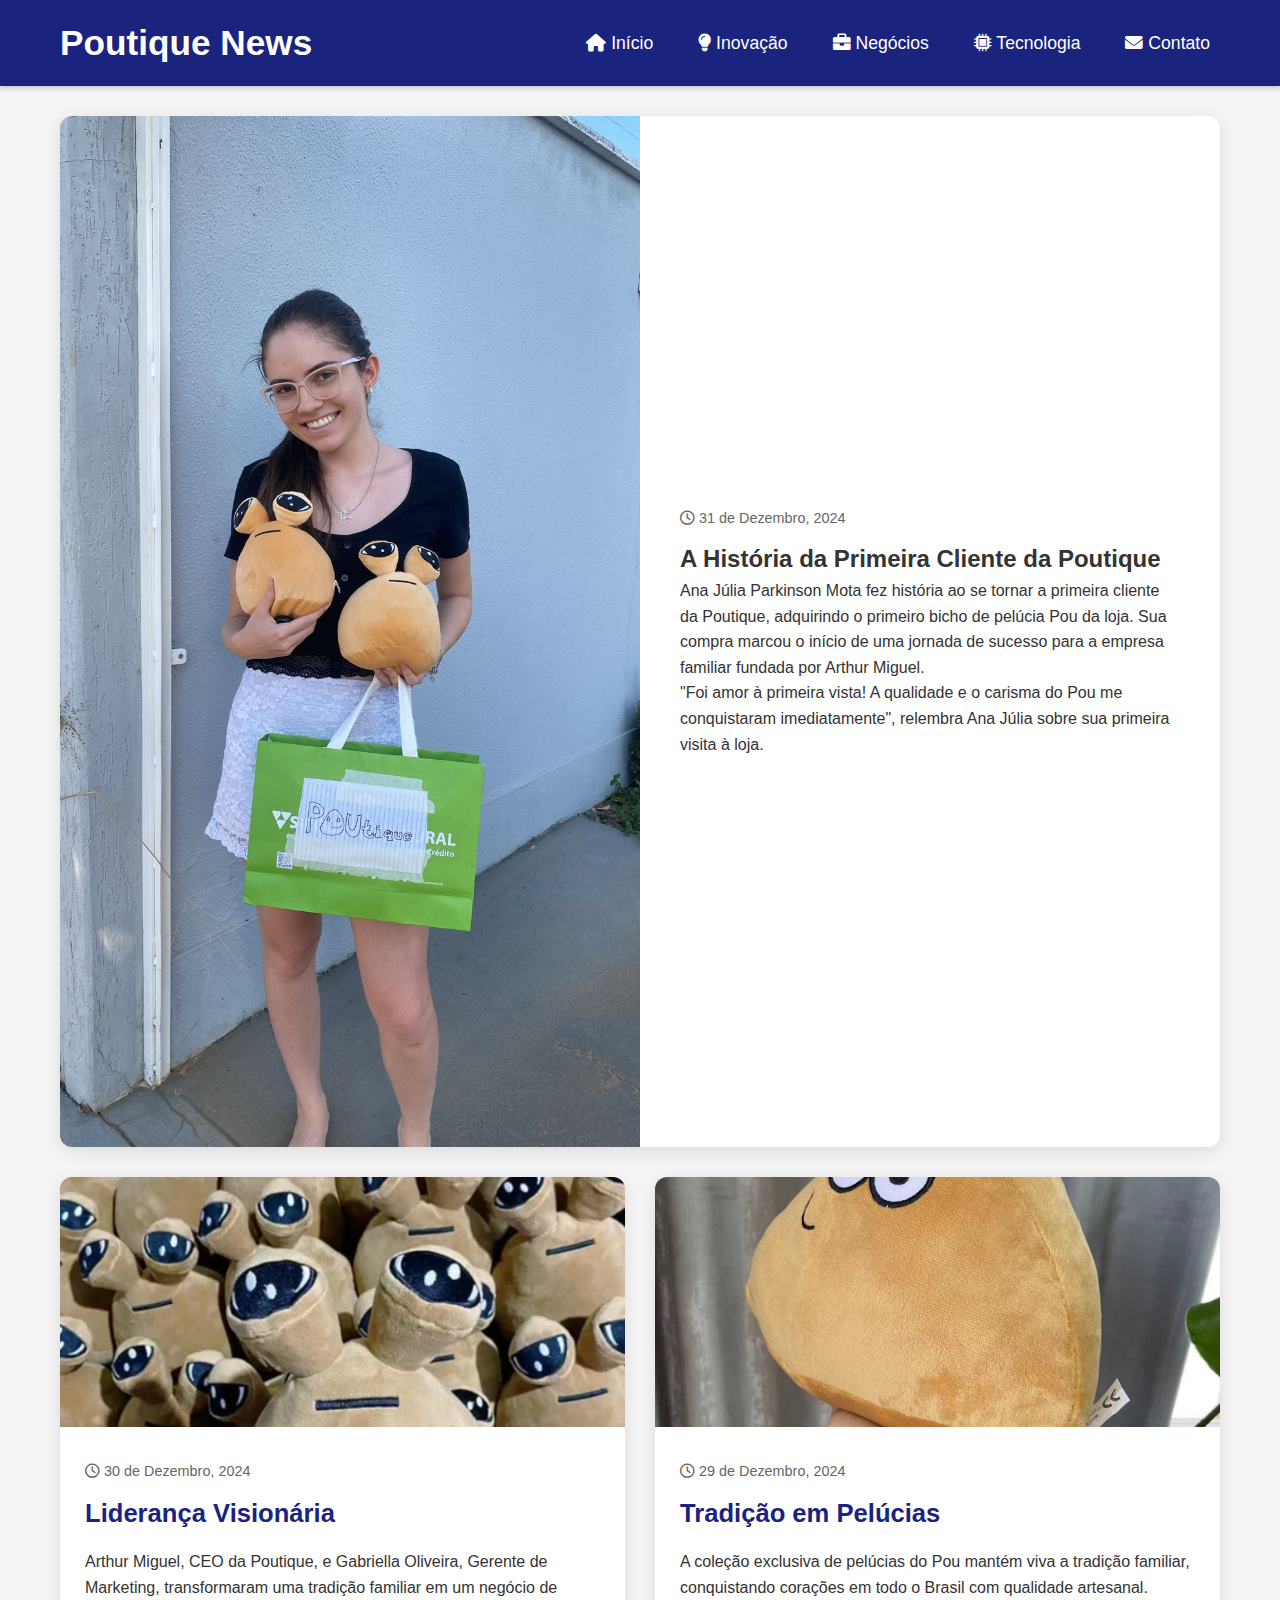
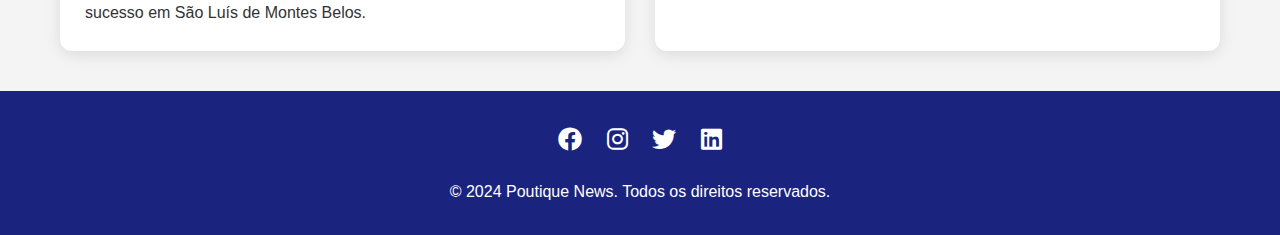
<file: index.html>
<!DOCTYPE html>
<html lang="pt-BR">

<head>
    <meta charset="UTF-8">
    <meta name="viewport" content="width=device-width, initial-scale=1.0">
    <title>Poutique News</title>
    <link rel="stylesheet" href="https://cdnjs.cloudflare.com/ajax/libs/font-awesome/6.0.0/css/all.min.css">
    <link rel="stylesheet" href="styles/main.css">
</head>

<body>
    <header class="main-header">
        <div class="header-container">
            <div class="logo">
                <h1>Poutique News</h1>
            </div>
            <nav class="main-nav">
                <a href="index.html"><i class="fas fa-home"></i> Início</a>
                <a href="pages/inovacao/"><i class="fas fa-lightbulb"></i> Inovação</a>
                <a href="pages/negocios/"><i class="fas fa-briefcase"></i> Negócios</a>
                <a href="pages/tecnologia/"><i class="fas fa-microchip"></i> Tecnologia</a>
                <a href="pages/contato/"><i class="fas fa-envelope"></i> Contato</a>
            </nav>
        </div>
    </header>

    <main class="content-wrapper">
        <section class="featured-news">
            <article class="news-highlight">
                <img src="assets/images/news1.jpg" alt="Ana Júlia Parkinson - Primeira Cliente">
                <div class="highlight-content">
                    <div class="timestamp">
                        <i class="far fa-clock"></i> 31 de Dezembro, 2024
                    </div>
                    <h2>A História da Primeira Cliente da Poutique</h2>
                    <p>Ana Júlia Parkinson Mota fez história ao se tornar a primeira cliente da Poutique,
                        adquirindo o primeiro bicho de pelúcia Pou da loja. Sua compra marcou o início de uma
                        jornada de sucesso para a empresa familiar fundada por Arthur Miguel.</p>
                    <p>"Foi amor à primeira vista! A qualidade e o carisma do Pou me conquistaram imediatamente",
                        relembra Ana Júlia sobre sua primeira visita à loja.</p>
                </div>
            </article>
        </section>

        <section class="news-grid">
            <article class="news-card">
                <img src="assets/images/news2.png" alt="Equipe Poutique">
                <div class="card-content">
                    <div class="timestamp">
                        <i class="far fa-clock"></i> 30 de Dezembro, 2024
                    </div>
                    <h2>Liderança Visionária</h2>
                    <p>Arthur Miguel, CEO da Poutique, e Gabriella Oliveira, Gerente de Marketing,
                        transformaram uma tradição familiar em um negócio de sucesso em São Luís de Montes Belos.</p>
                </div>
            </article>

            <article class="news-card">
                <img src="assets/images/news3.jpg" alt="Produtos Poutique">
                <div class="card-content">
                    <div class="timestamp">
                        <i class="far fa-clock"></i> 29 de Dezembro, 2024
                    </div>
                    <h2>Tradição em Pelúcias</h2>
                    <p>A coleção exclusiva de pelúcias do Pou mantém viva a tradição familiar,
                        conquistando corações em todo o Brasil com qualidade artesanal.</p>
                </div>
            </article>
        </section>
    </main>

    <footer class="main-footer">
        <div class="footer-content">
            <div class="social-links">
                <a href="https://facebook.com" target="_blank"><i class="fab fa-facebook"></i></a>
                <a href="https://instagram.com" target="_blank"><i class="fab fa-instagram"></i></a>
                <a href="https://x.com" target="_blank"><i class="fab fa-twitter"></i></a>
                <a href="https://linkedin.com" target="_blank"><i class="fab fa-linkedin"></i></a>
            </div>
            <p>&copy; 2024 Poutique News. Todos os direitos reservados.</p>
        </div>
    </footer>
</body>

</html>
</file>
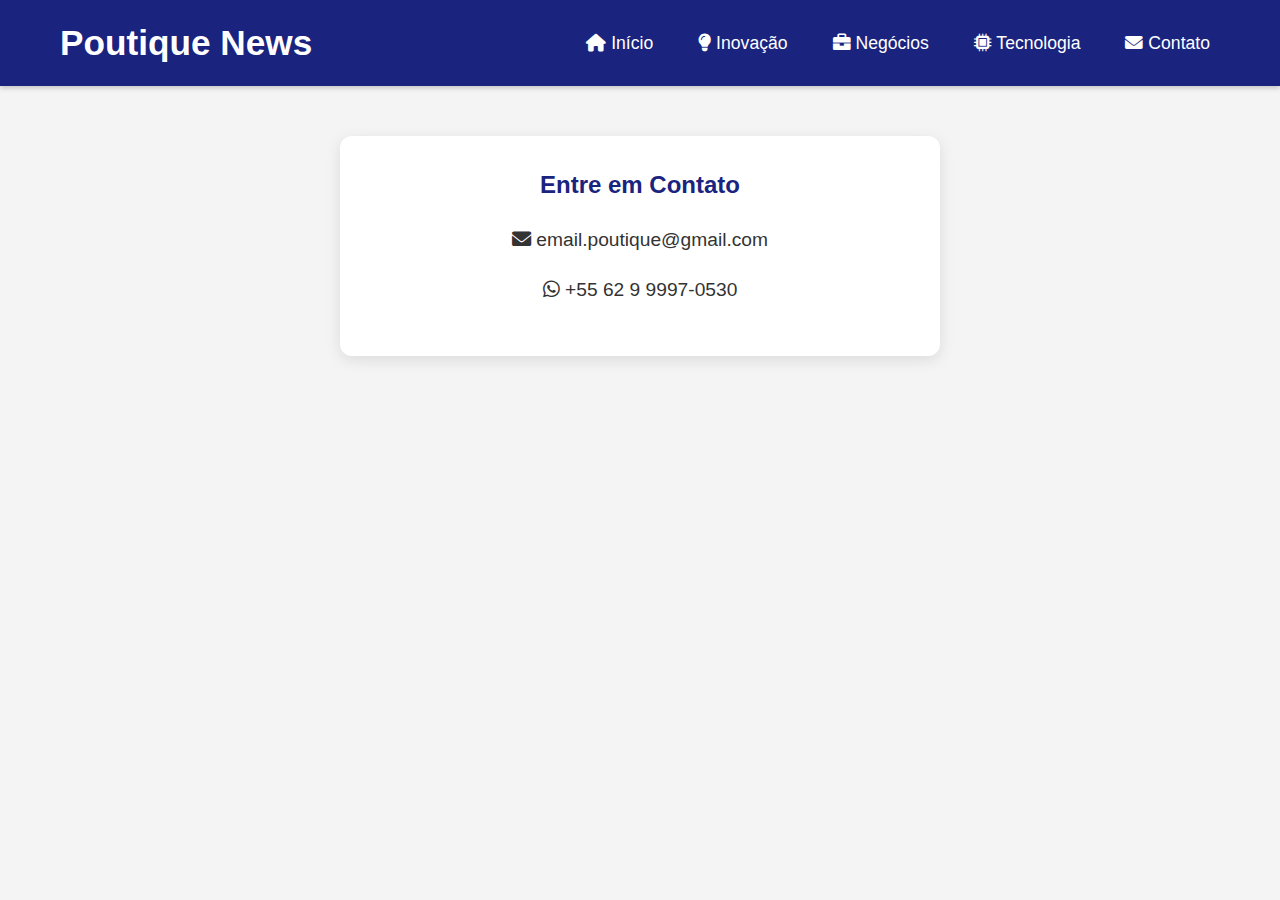
<file: pages/contato/index.html>
<!-- pages/contato/index.html -->
<!DOCTYPE html>
<html lang="pt-BR">

<head>
    <meta charset="UTF-8">
    <meta name="viewport" content="width=device-width, initial-scale=1.0">
    <title>Contato - Poutique News</title>
    <link rel="stylesheet" href="https://cdnjs.cloudflare.com/ajax/libs/font-awesome/6.0.0/css/all.min.css">
    <link rel="stylesheet" href="../../styles/main.css">
</head>

<body>
    <header class="main-header">
        <div class="header-container">
            <div class="logo">
                <h1>Poutique News</h1>
            </div>
            <nav class="main-nav">
                <a href="../../index.html"><i class="fas fa-home"></i> Início</a>
                <a href="../inovacao/"><i class="fas fa-lightbulb"></i> Inovação</a>
                <a href="../negocios/"><i class="fas fa-briefcase"></i> Negócios</a>
                <a href="../tecnologia/"><i class="fas fa-microchip"></i> Tecnologia</a>
                <a href="../contato/"><i class="fas fa-envelope"></i> Contato</a>
            </nav>
        </div>
    </header>

    <main class="content-wrapper">
        <div class="contact-container">
            <div class="contact-info">
                <h2>Entre em Contato</h2>
                <p><i class="fas fa-envelope"></i> email.poutique@gmail.com</p>
                <p><i class="fab fa-whatsapp"></i> +55 62 9 9997-0530</p>
            </div>
        </div>
    </main>
</body>

</html>
</file>
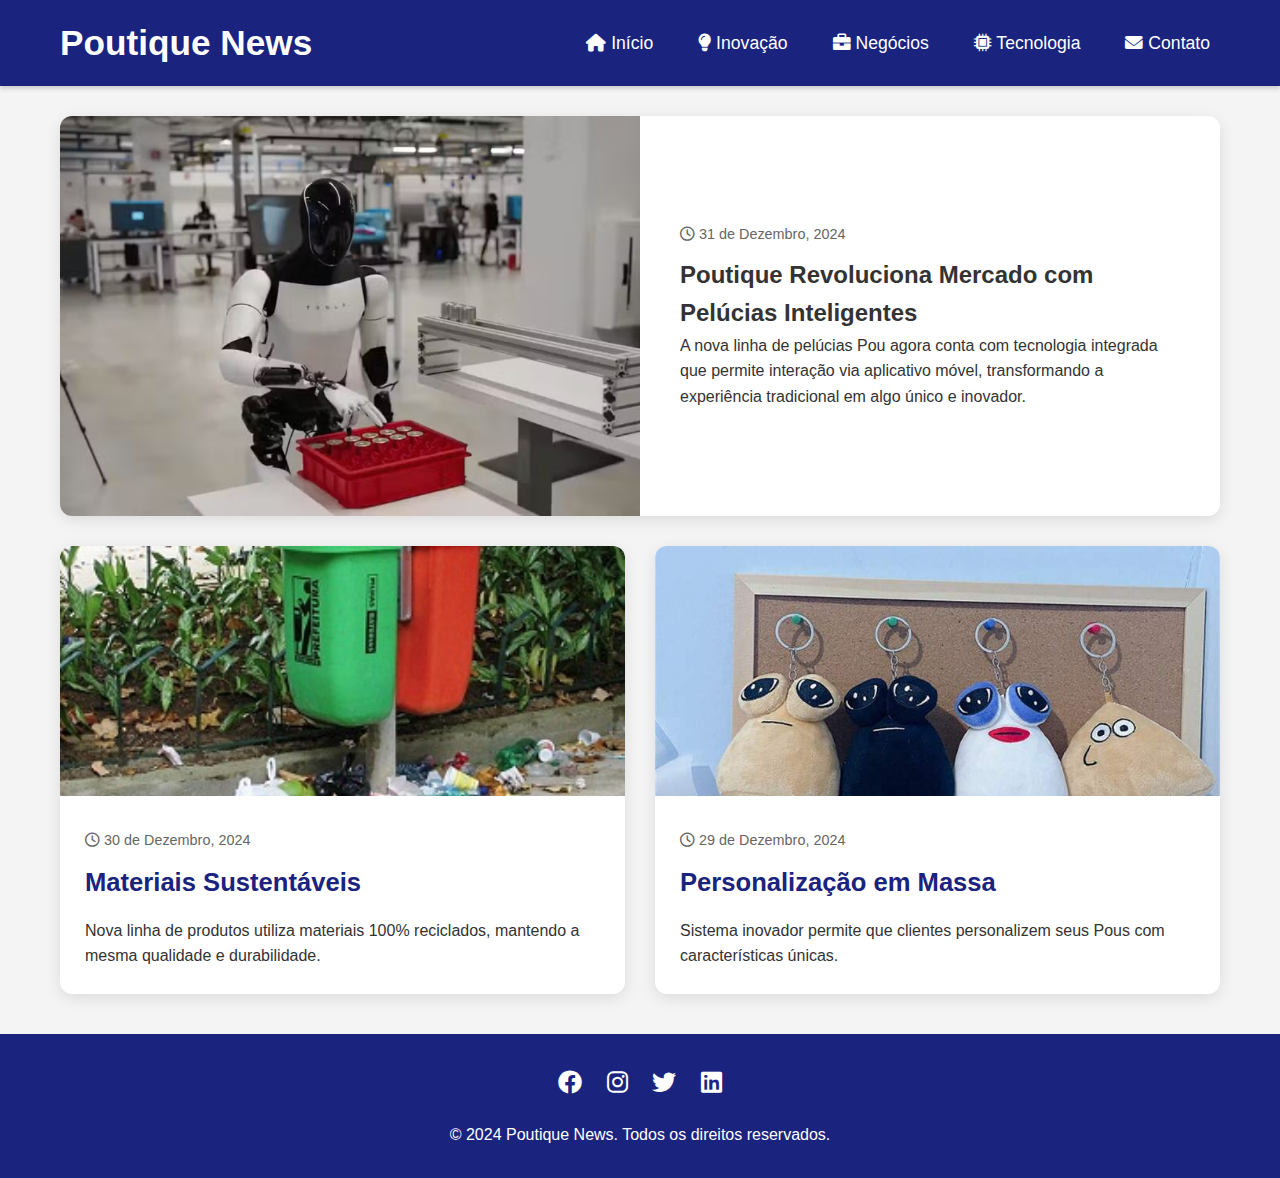
<file: pages/inovacao/index.html>
<!DOCTYPE html>
<html lang="pt-BR">

<head>
    <meta charset="UTF-8">
    <meta name="viewport" content="width=device-width, initial-scale=1.0">
    <title>Inovação - Poutique News</title>
    <link rel="stylesheet" href="https://cdnjs.cloudflare.com/ajax/libs/font-awesome/6.0.0/css/all.min.css">
    <link rel="stylesheet" href="../../styles/main.css">
</head>

<body>
    <header class="main-header">
        <div class="header-container">
            <div class="logo">
                <h1>Poutique News</h1>
            </div>
            <nav class="main-nav">
                <a href="../../index.html"><i class="fas fa-home"></i> Início</a>
                <a href="../inovacao/"><i class="fas fa-lightbulb"></i> Inovação</a>
                <a href="../negocios/"><i class="fas fa-briefcase"></i> Negócios</a>
                <a href="../tecnologia/"><i class="fas fa-microchip"></i> Tecnologia</a>
                <a href="../contato/"><i class="fas fa-envelope"></i> Contato</a>
            </nav>
        </div>
    </header>

    <main class="content-wrapper">
        <section class="featured-news">
            <article class="news-highlight">
                <img src="../../assets/images/news6.avif" alt="Inovação Poutique">
                <div class="highlight-content">
                    <div class="timestamp">
                        <i class="far fa-clock"></i> 31 de Dezembro, 2024
                    </div>
                    <h2>Poutique Revoluciona Mercado com Pelúcias Inteligentes</h2>
                    <p>A nova linha de pelúcias Pou agora conta com tecnologia integrada que permite interação via
                        aplicativo móvel, transformando a experiência tradicional em algo único e inovador.</p>
                </div>
            </article>
        </section>

        <section class="news-grid">
            <article class="news-card">
                <img src="../../assets/images/news4.jpg" alt="Sustentabilidade">
                <div class="card-content">
                    <div class="timestamp">
                        <i class="far fa-clock"></i> 30 de Dezembro, 2024
                    </div>
                    <h2>Materiais Sustentáveis</h2>
                    <p>Nova linha de produtos utiliza materiais 100% reciclados, mantendo a mesma qualidade e
                        durabilidade.</p>
                </div>
            </article>

            <article class="news-card">
                <img src="../../assets/images/news5.jpg" alt="Personalização">
                <div class="card-content">
                    <div class="timestamp">
                        <i class="far fa-clock"></i> 29 de Dezembro, 2024
                    </div>
                    <h2>Personalização em Massa</h2>
                    <p>Sistema inovador permite que clientes personalizem seus Pous com características únicas.</p>
                </div>
            </article>
        </section>
    </main>

    <footer class="main-footer">
        <div class="footer-content">
            <div class="social-links">
                <a href="https://facebook.com" target="_blank"><i class="fab fa-facebook"></i></a>
                <a href="https://instagram.com" target="_blank"><i class="fab fa-instagram"></i></a>
                <a href="https://x.com" target="_blank"><i class="fab fa-twitter"></i></a>
                <a href="https://linkedin.com" target="_blank"><i class="fab fa-linkedin"></i></a>
            </div>
            <p>&copy; 2024 Poutique News. Todos os direitos reservados.</p>
        </div>
    </footer>
</body>

</html>
</file>
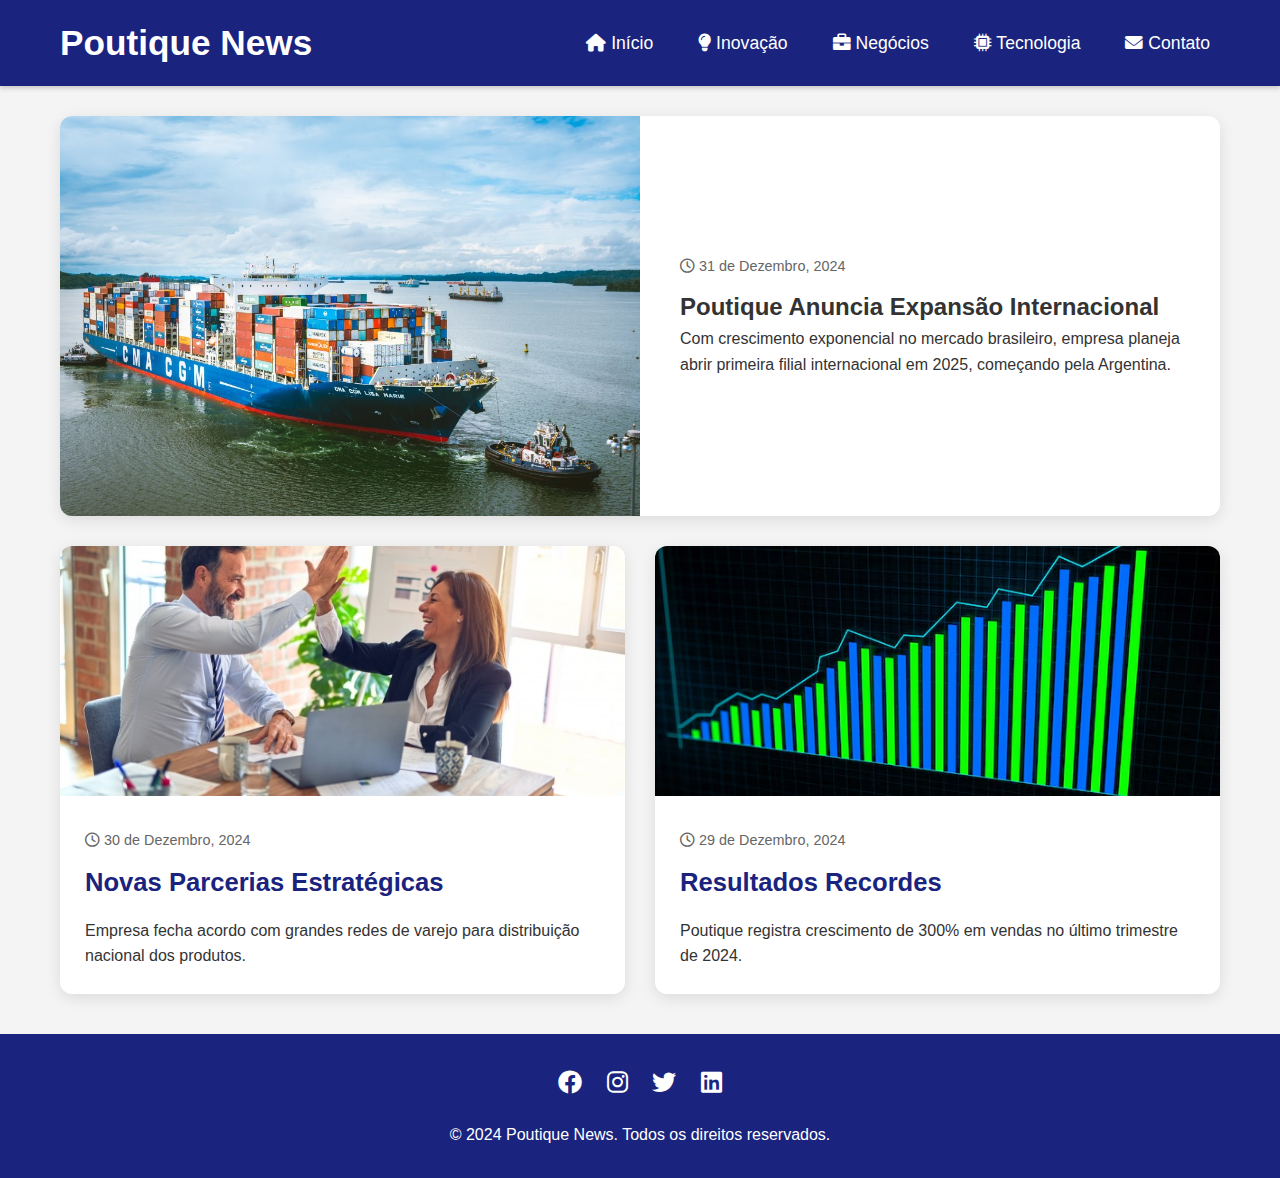
<file: pages/negocios/index.html>
<!DOCTYPE html>
<html lang="pt-BR">

<head>
    <meta charset="UTF-8">
    <meta name="viewport" content="width=device-width, initial-scale=1.0">
    <title>Negócios - Poutique News</title>
    <link rel="stylesheet" href="https://cdnjs.cloudflare.com/ajax/libs/font-awesome/6.0.0/css/all.min.css">
    <link rel="stylesheet" href="../../styles/main.css">
</head>

<body>
    <header class="main-header">
        <div class="header-container">
            <div class="logo">
                <h1>Poutique News</h1>
            </div>
            <nav class="main-nav">
                <a href="../../index.html"><i class="fas fa-home"></i> Início</a>
                <a href="../inovacao/"><i class="fas fa-lightbulb"></i> Inovação</a>
                <a href="../negocios/"><i class="fas fa-briefcase"></i> Negócios</a>
                <a href="../tecnologia/"><i class="fas fa-microchip"></i> Tecnologia</a>
                <a href="../contato/"><i class="fas fa-envelope"></i> Contato</a>
            </nav>
        </div>
    </header>

    <main class="content-wrapper">
        <section class="featured-news">
            <article class="news-highlight">
                <img src="../../assets/images/news7.jpg" alt="Expansão Poutique">
                <div class="highlight-content">
                    <div class="timestamp">
                        <i class="far fa-clock"></i> 31 de Dezembro, 2024
                    </div>
                    <h2>Poutique Anuncia Expansão Internacional</h2>
                    <p>Com crescimento exponencial no mercado brasileiro, empresa planeja abrir primeira filial
                        internacional em 2025, começando pela Argentina.</p>
                </div>
            </article>
        </section>

        <section class="news-grid">
            <article class="news-card">
                <img src="../../assets/images/news8.jpg" alt="Parcerias">
                <div class="card-content">
                    <div class="timestamp">
                        <i class="far fa-clock"></i> 30 de Dezembro, 2024
                    </div>
                    <h2>Novas Parcerias Estratégicas</h2>
                    <p>Empresa fecha acordo com grandes redes de varejo para distribuição nacional dos produtos.</p>
                </div>
            </article>

            <article class="news-card">
                <img src="../../assets/images/news9.avif" alt="Crescimento">
                <div class="card-content">
                    <div class="timestamp">
                        <i class="far fa-clock"></i> 29 de Dezembro, 2024
                    </div>
                    <h2>Resultados Recordes</h2>
                    <p>Poutique registra crescimento de 300% em vendas no último trimestre de 2024.</p>
                </div>
            </article>
        </section>
    </main>

    <footer class="main-footer">
        <div class="footer-content">
            <div class="social-links">
                <a href="https://facebook.com" target="_blank"><i class="fab fa-facebook"></i></a>
                <a href="https://instagram.com" target="_blank"><i class="fab fa-instagram"></i></a>
                <a href="https://x.com" target="_blank"><i class="fab fa-twitter"></i></a>
                <a href="https://linkedin.com" target="_blank"><i class="fab fa-linkedin"></i></a>
            </div>
            <p>&copy; 2024 Poutique News. Todos os direitos reservados.</p>
        </div>
    </footer>
</body>

</html>
</file>
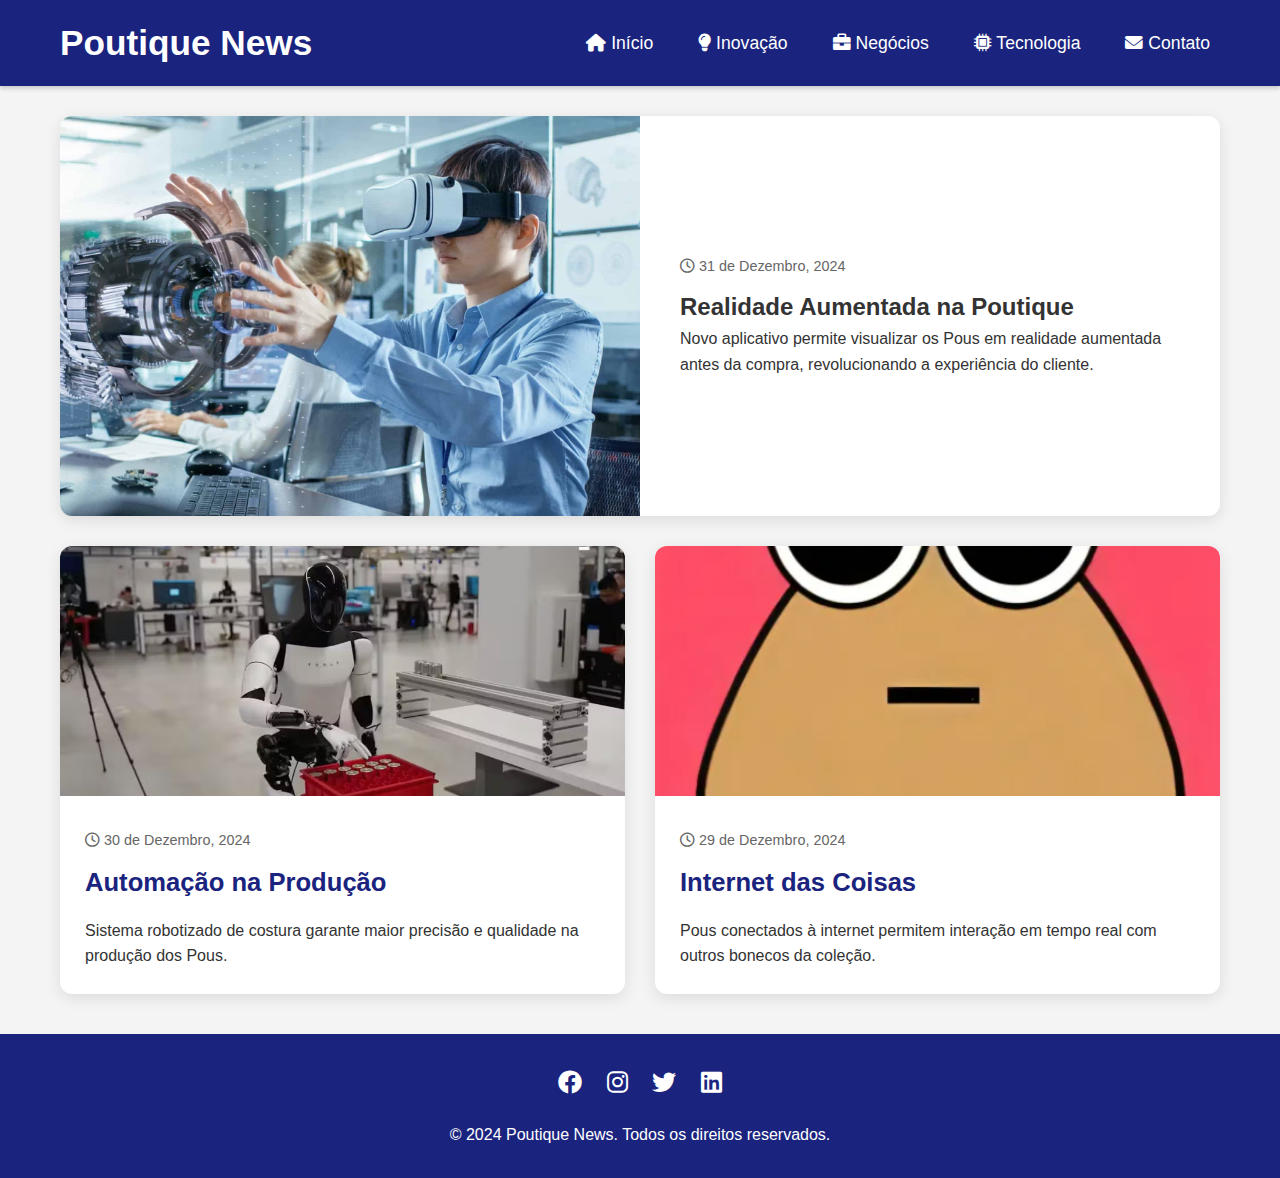
<file: pages/tecnologia/index.html>
<!DOCTYPE html>
<html lang="pt-BR">

<head>
    <meta charset="UTF-8">
    <meta name="viewport" content="width=device-width, initial-scale=1.0">
    <title>Tecnologia - Poutique News</title>
    <link rel="stylesheet" href="https://cdnjs.cloudflare.com/ajax/libs/font-awesome/6.0.0/css/all.min.css">
    <link rel="stylesheet" href="../../styles/main.css">
</head>

<body>
    <header class="main-header">
        <div class="header-container">
            <div class="logo">
                <h1>Poutique News</h1>
            </div>
            <nav class="main-nav">
                <a href="../../index.html"><i class="fas fa-home"></i> Início</a>
                <a href="../inovacao/"><i class="fas fa-lightbulb"></i> Inovação</a>
                <a href="../negocios/"><i class="fas fa-briefcase"></i> Negócios</a>
                <a href="../tecnologia/"><i class="fas fa-microchip"></i> Tecnologia</a>
                <a href="../contato/"><i class="fas fa-envelope"></i> Contato</a>
            </nav>
        </div>
    </header>

    <main class="content-wrapper">
        <section class="featured-news">
            <article class="news-highlight">
                <img src="../../assets/images/news10.jpg" alt="Tecnologia Poutique">
                <div class="highlight-content">
                    <div class="timestamp">
                        <i class="far fa-clock"></i> 31 de Dezembro, 2024
                    </div>
                    <h2>Realidade Aumentada na Poutique</h2>
                    <p>Novo aplicativo permite visualizar os Pous em realidade aumentada antes da compra, revolucionando
                        a experiência do cliente.</p>
                </div>
            </article>
        </section>

        <section class="news-grid">
            <article class="news-card">
                <img src="../../assets/images/news6.avif" alt="Automação">
                <div class="card-content">
                    <div class="timestamp">
                        <i class="far fa-clock"></i> 30 de Dezembro, 2024
                    </div>
                    <h2>Automação na Produção</h2>
                    <p>Sistema robotizado de costura garante maior precisão e qualidade na produção dos Pous.</p>
                </div>
            </article>

            <article class="news-card">
                <img src="../../assets/images/news11.png" alt="IoT">
                <div class="card-content">
                    <div class="timestamp">
                        <i class="far fa-clock"></i> 29 de Dezembro, 2024
                    </div>
                    <h2>Internet das Coisas</h2>
                    <p>Pous conectados à internet permitem interação em tempo real com outros bonecos da coleção.</p>
                </div>
            </article>
        </section>
    </main>

    <footer class="main-footer">
        <div class="footer-content">
            <div class="social-links">
                <a href="https://facebook.com" target="_blank"><i class="fab fa-facebook"></i></a>
                <a href="https://instagram.com" target="_blank"><i class="fab fa-instagram"></i></a>
                <a href="https://x.com" target="_blank"><i class="fab fa-twitter"></i></a>
                <a href="https://linkedin.com" target="_blank"><i class="fab fa-linkedin"></i></a>
            </div>
            <p>&copy; 2024 Poutique News. Todos os direitos reservados.</p>
        </div>
    </footer>
</body>

</html>
</file>
<file: styles/main.css>
/* styles/main.css */
* {
    margin: 0;
    padding: 0;
    box-sizing: border-box;
}

body {
    font-family: 'Roboto', Arial, sans-serif;
    line-height: 1.6;
    color: #333;
    background-color: #f4f4f4;
}

.main-header {
    background-color: #1a237e;
    padding: 15px 0;
    box-shadow: 0 2px 5px rgba(0, 0, 0, 0.2);
}

.header-container {
    max-width: 1200px;
    margin: 0 auto;
    padding: 0 20px;
    display: flex;
    justify-content: space-between;
    align-items: center;
}

.logo h1 {
    margin: 0;
    font-size: clamp(1.5em, 4vw, 2.2em);
    color: white;
    font-weight: 700;
}

.main-nav {
    display: flex;
    gap: 25px;
}

.main-nav a {
    color: white;
    text-decoration: none;
    font-size: clamp(0.9em, 2vw, 1.1em);
    padding: 5px 10px;
    border-radius: 4px;
    transition: 0.3s;
}

.main-nav a:hover {
    background-color: rgba(255, 255, 255, 0.1);
}

.content-wrapper {
    max-width: 1200px;
    margin: 30px auto;
    padding: 0 20px;
}

.featured-news {
    background: white;
    margin-bottom: 30px;
    border-radius: 12px;
    overflow: hidden;
    box-shadow: 0 4px 15px rgba(0, 0, 0, 0.1);
}

.news-highlight {
    display: flex;
    min-height: 400px;
}

.news-highlight img {
    width: 50%;
    object-fit: cover;
}

.highlight-content {
    width: 50%;
    padding: clamp(20px, 4vw, 40px);
    display: flex;
    flex-direction: column;
    justify-content: center;
}

.timestamp {
    color: #666;
    font-size: 0.9em;
    margin-bottom: 10px;
    display: flex;
    align-items: center;
    gap: 5px;
}

.news-grid {
    display: grid;
    grid-template-columns: repeat(auto-fit, minmax(280px, 1fr));
    gap: 30px;
}

.news-card {
    background: white;
    border-radius: 12px;
    overflow: hidden;
    box-shadow: 0 4px 15px rgba(0, 0, 0, 0.1);
    transition: transform 0.3s;
}

.news-card:hover {
    transform: translateY(-5px);
}

.news-card img {
    width: 100%;
    height: 250px;
    object-fit: cover;
}

.card-content {
    padding: clamp(15px, 3vw, 25px);
}

.card-content h2 {
    font-size: clamp(1.2em, 2.5vw, 1.6em);
    color: #1a237e;
    margin-bottom: 15px;
}

.contact-container {
    max-width: 600px;
    margin: 50px auto;
    padding: 30px;
    background: white;
    border-radius: 12px;
    box-shadow: 0 4px 15px rgba(0, 0, 0, 0.1);
}

.contact-info {
    text-align: center;
}

.contact-info h2 {
    color: #1a237e;
    margin-bottom: 20px;
}

.contact-info p {
    margin: 20px 0;
    font-size: 1.2em;
}

.main-footer {
    background-color: #1a237e;
    color: white;
    padding: 30px 0;
    margin-top: 40px;
}

.footer-content {
    max-width: 1200px;
    margin: 0 auto;
    padding: 0 20px;
    text-align: center;
}

.social-links {
    margin-bottom: 20px;
}

.social-links a {
    color: white;
    margin: 0 10px;
    font-size: 1.5em;
    transition: color 0.3s;
}

.social-links a:hover {
    color: #90caf9;
}

@media (max-width: 768px) {
    .header-container {
        flex-direction: column;
        gap: 15px;
    }

    .main-nav {
        width: 100%;
        justify-content: center;
        flex-wrap: wrap;
    }

    .news-highlight {
        flex-direction: column;
    }

    .news-highlight img,
    .highlight-content {
        width: 100%;
    }
}

@media (max-width: 480px) {
    .main-nav {
        flex-direction: column;
        align-items: center;
    }

    .main-nav a {
        width: 100%;
        text-align: center;
    }
}
</file>
